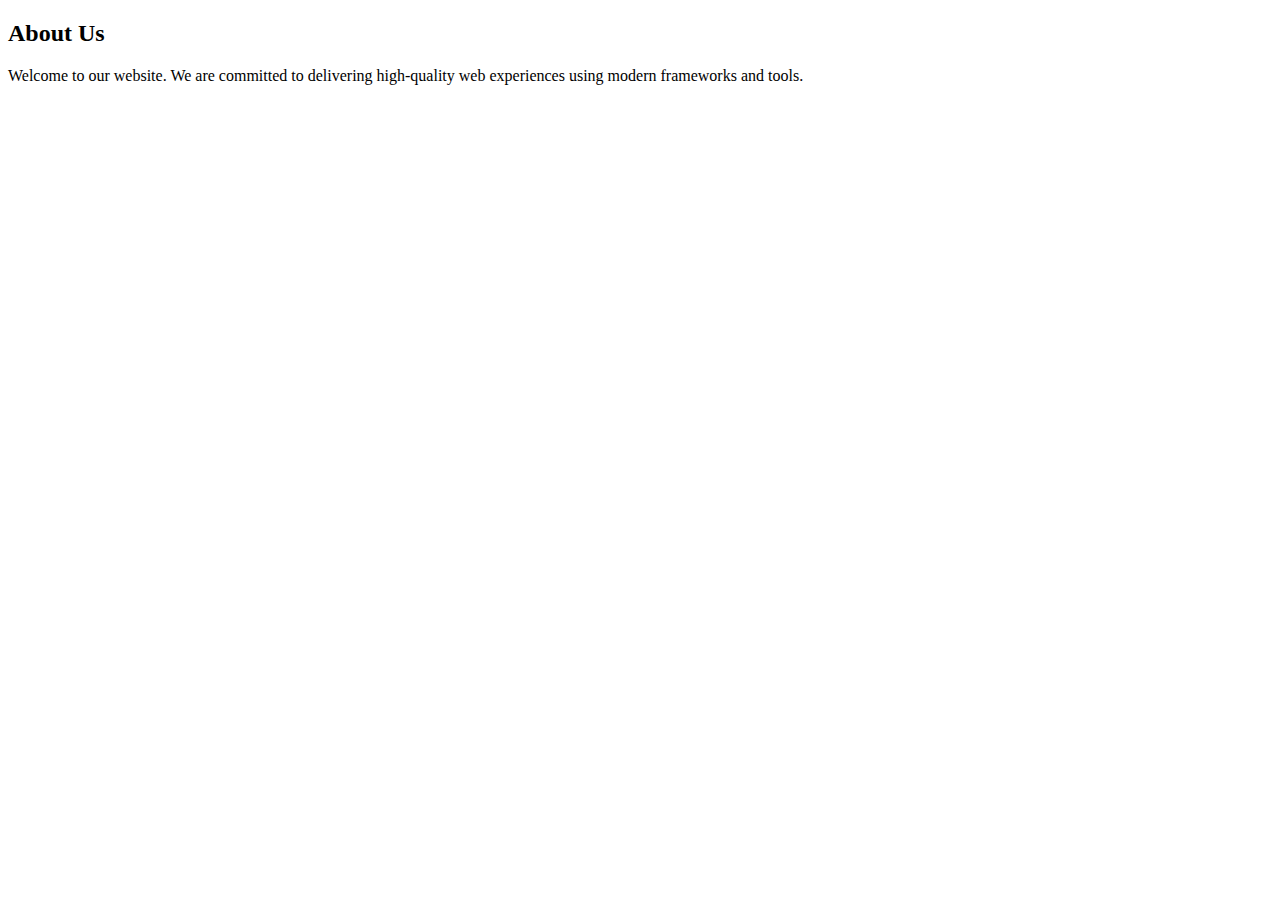
<file: index.html>
<!DOCTYPE html> 
<html lang="en"> 
<body> 
<h2>About Us</h2> 
<p>Welcome to our website. We are committed to delivering high-quality web 
experiences using modern frameworks and tools.</p> 
</body> 
</html>
</file>
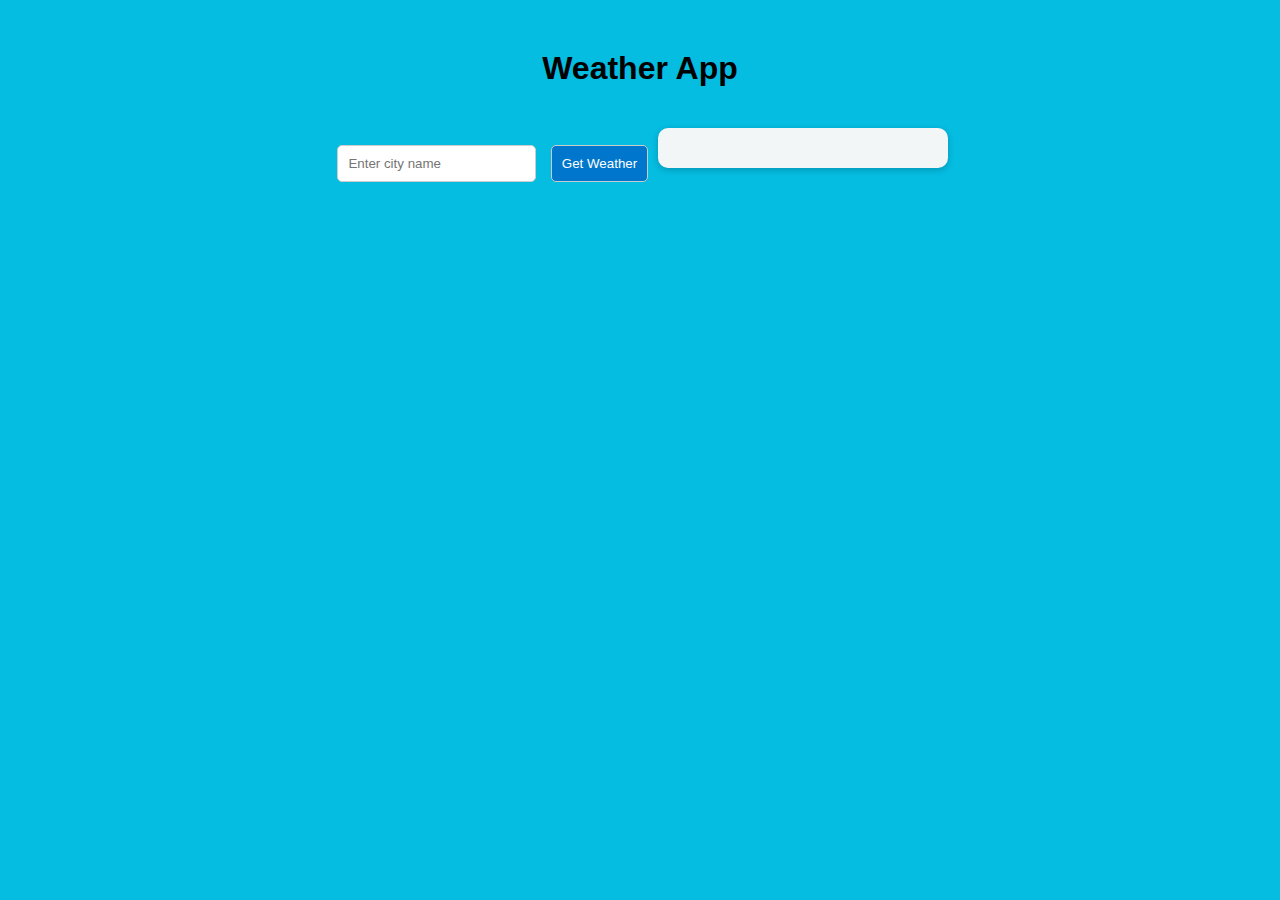
<file: Week 6/index.html>
<!DOCTYPE html> 
<html lang="en"> 
<head> 
<meta charset="UTF-8"> 
<title>Weather App</title> 
<style> 
body { 
font-family: Arial, sans-serif; 
text-align: center; 
margin: 50px; 
background: hsl(190, 96%, 45%); 
} 
.weather-box { 
margin-top: 20px; 
padding: 20px; 
display: inline-block; 
border-radius: 10px; 
background: hwb(200 95% 3%); 
box-shadow: 0 2px 6px rgba(0,0,0,0.2); 
min-width: 250px; 
} 
input, button { 
padding: 10px; 
margin: 5px; 
border-radius: 5px; 
border: 1px solid #ccc; 
} 
button { 
background: #0077cc; 
color: white; 
cursor: pointer; 
} 
button:hover { 
background: #005fa3; 
} 
</style> 
</head> 
<body> 
<h1>Weather App</h1> 
<input type="text" id="cityInput" placeholder="Enter city name" /> 
<button id="getWeatherBtn">Get Weather</button> 
<div id="weatherResult" class="weather-box"></div> 
<script> 
const cityInput = document.getElementById("cityInput"); 
const getWeatherBtn = document.getElementById("getWeatherBtn"); 
const weatherResult = document.getElementById("weatherResult"); 
async function fetchWeather(city) { 
try { 
if (!city) { 
weatherResult.innerHTML = "<p>Please enter a city name.</p>"; 
return; 
} 
const response = await 
fetch(`https://wttr.in/${encodeURIComponent(city)}?format=j1`); 
if (!response.ok) { 
throw new Error("City not found or API error."); 
} 
const data = await response.json(); 
displayWeather(city, data); 
localStorage.setItem("lastCity", city); 
} catch (error) { 
weatherResult.innerHTML = `<p style="color:red;">${error.message}</p>`; 
} 
} 
function displayWeather(city, data) { 
const current = data.current_condition[0]; 
weatherResult.innerHTML = ` 
<h2>${city}</h2> 
<p><strong>Temperature:</strong> ${current.temp_C} °C</p> 
<p><strong>Condition:</strong> ${current.weatherDesc[0].value}</p> 
<p><strong>Humidity:</strong> ${current.humidity}%</p> 
`; 
} 
getWeatherBtn.addEventListener("click", () => { 
const city = cityInput.value.trim(); 
fetchWeather(city); 
}); 
window.onload = () => { 
const lastCity = localStorage.getItem("lastCity"); 
if (lastCity) { 
fetchWeather(lastCity); 
} 
}; 
</script> 
</body> 
</html>
</file>
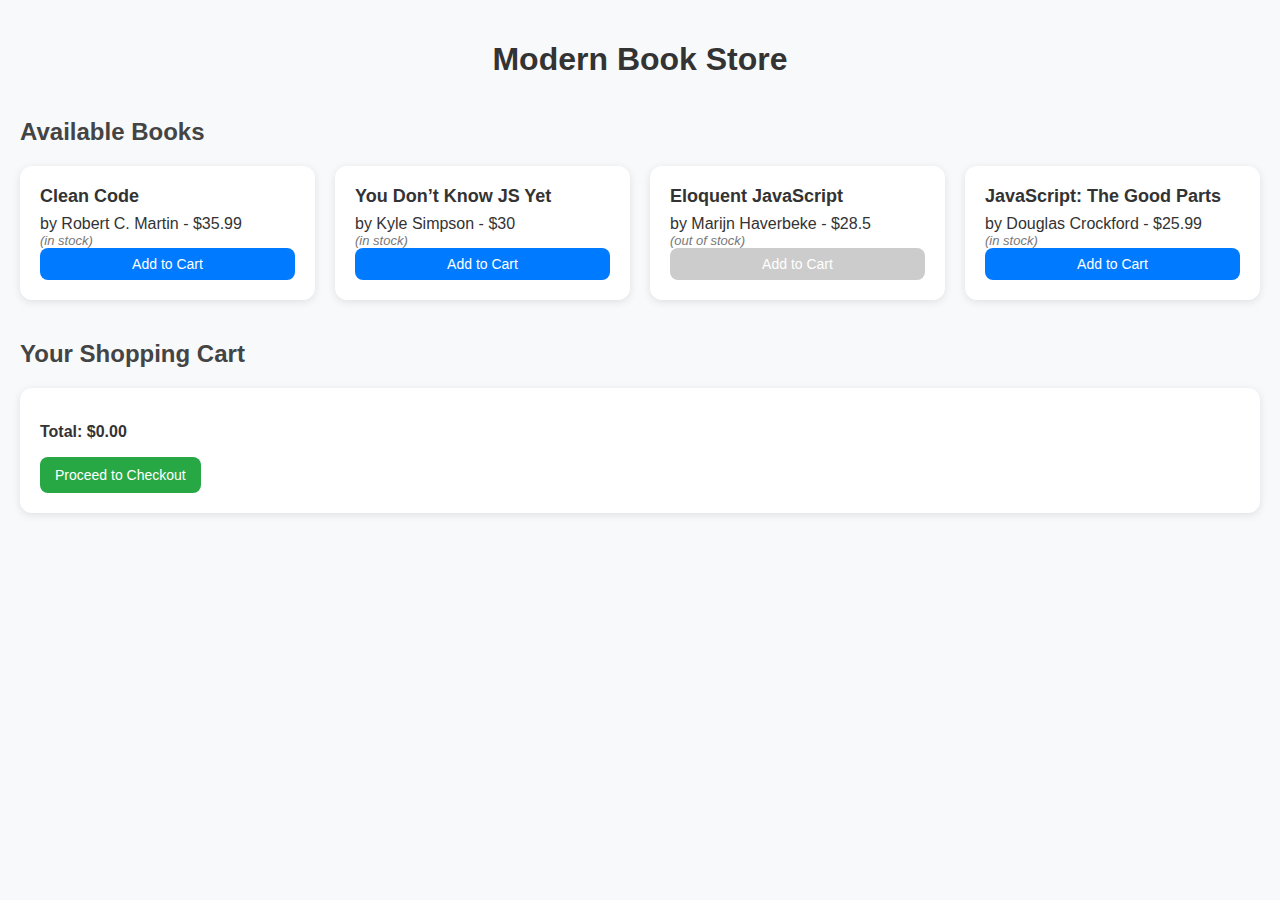
<file: Week 7/index.html>
<!DOCTYPE html> 
<html lang="en"> 
<head> 
  <meta charset="UTF-8"> 
  <title>Online Book Store</title> 
  <style> 
    body { 
      font-family: "Segoe UI", Tahoma, Geneva, Verdana, sans-serif; 
      margin: 0; 
      padding: 20px; 
      background: #f8f9fa; 
      color: #333; 
    } 
 
    h1 { 
      text-align: center; 
      margin-bottom: 30px; 
    } 
 
    h2 { 
      margin-top: 40px; 
      margin-bottom: 20px; 
      color: #444; 
    } 
 
    /* Book grid */ 
    #book-list { 
      display: grid; 
      grid-template-columns: repeat(auto-fill, minmax(250px, 1fr)); 
      gap: 20px; 
      list-style: none; 
      padding: 0; 
    } 
 
    #book-list li { 
      background: #fff; 
      padding: 20px; 
      border-radius: 12px; 
      box-shadow: 0 2px 8px rgba(0,0,0,0.1); 
      display: flex; 
      flex-direction: column; 
      justify-content: space-between; 
      transition: transform 0.2s; 
    } 
 
    #book-list li:hover { 
      transform: translateY(-5px); 
    } 
 
    #book-list strong { 
      font-size: 18px; 
      display: block; 
      margin-bottom: 8px; 
    } 
 
    #book-list em { 
      font-size: 13px; 
      color: #777; 
    } 
 
    #book-list button { 
      margin-top: auto; 
      padding: 8px 12px; 
      background: #007bff; 
      border: none; 
      border-radius: 8px; 
      color: white; 
      cursor: pointer; 
      font-size: 14px; 
      transition: background 0.2s; 
    } 
 
    #book-list button:hover:not(:disabled) { 
      background: #0056b3; 
    } 
 
    #book-list button:disabled { 
      background: #ccc; 
      cursor: not-allowed; 
    } 
 
    /* Cart */ 
    #cart-container { 
      background: #fff; 
      padding: 20px; 
      border-radius: 12px; 
      box-shadow: 0 2px 8px rgba(0,0,0,0.1); 
      margin-top: 20px; 
    } 
 
    #cart-list { 
      list-style: none; 
      padding: 0; 
      margin: 0 0 15px 0; 
    } 
 
    #cart-list li { 
      display: flex; 
      justify-content: space-between; 
      align-items: center; 
      padding: 8px 0; 
      border-bottom: 1px solid #eee; 
    } 
 
    #cart-list li:last-child { 
      border-bottom: none; 
    } 
 
    #cart-list button { 
      padding: 5px 10px; 
      background: #dc3545; 
      border: none; 
      border-radius: 6px; 
      color: white; 
      cursor: pointer; 
      font-size: 12px; 
      transition: background 0.2s; 
    } 
 
    #cart-list button:hover { 
      background: #b52b37; 
    } 
 
    #total-price { 
      font-weight: bold; 
      margin-top: 10px; 
      font-size: 16px; 
    } 
 
    #checkout-btn { 
      display: block; 
      margin-top: 15px; 
      padding: 10px 15px; 
      background: #28a745; 
      border: none; 
      border-radius: 8px; 
      color: white; 
      cursor: pointer; 
      font-size: 14px; 
      transition: background 0.2s; 
    } 
 
    #checkout-btn:hover { 
      background: #1e7e34; 
    } 
  </style> 
</head> 
<body> 
  <h1>             Modern Book Store</h1> 
   
  <h2>Available Books</h2> 
<ul id="book-list"></ul> 
<h2>Your Shopping Cart</h2> 
<div id="cart-container"> 
<ul id="cart-list"></ul> 
<p id="total-price">Total: $0.00</p> 
<button id="checkout-btn">Proceed to Checkout</button> 
</div> 
<script type="module" src="./main.js"></script> 
</body> 
</html>
</file>
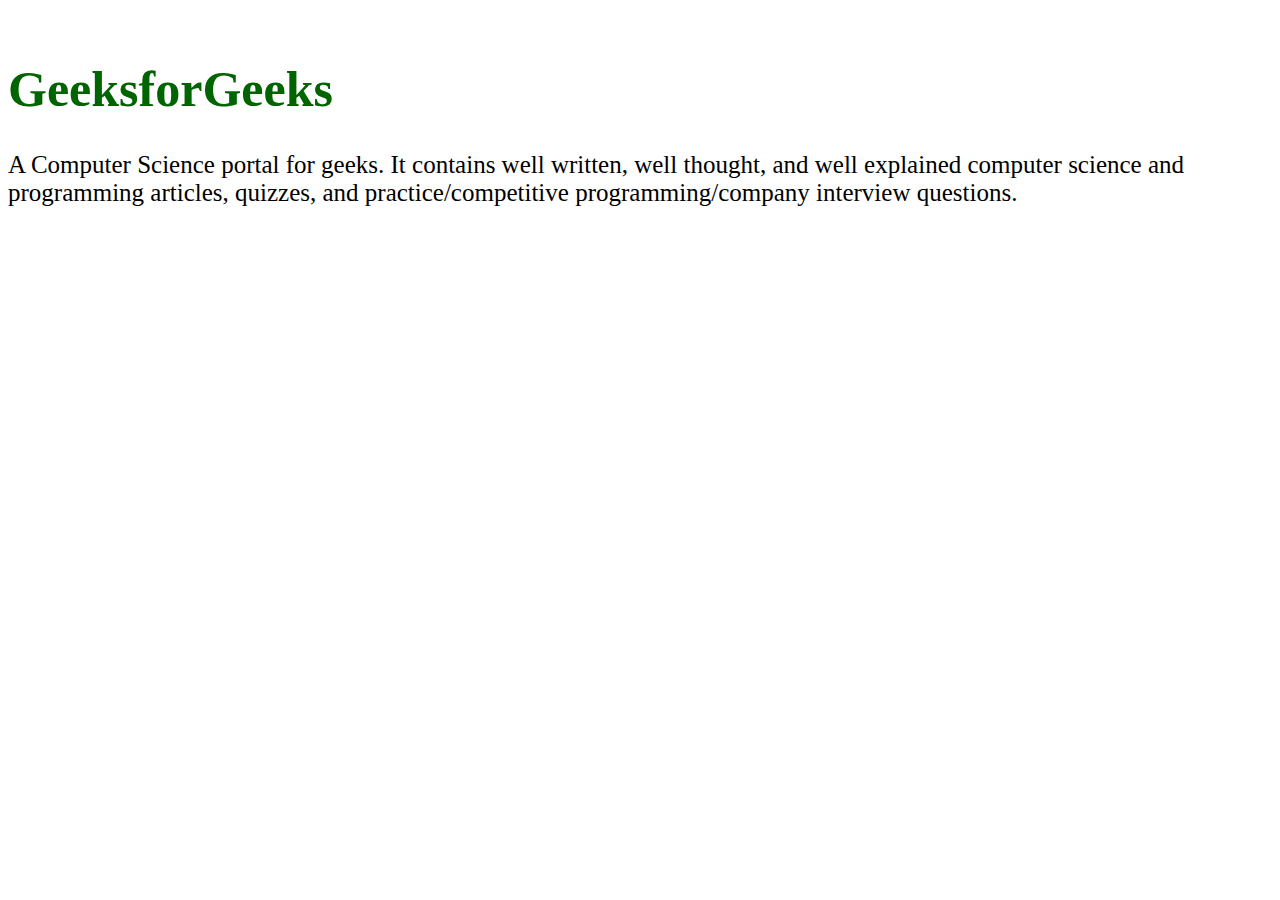
<file: article.html>
<!DOCTYPE html>
<html>
​
<head>
    <title>Article Tag</title>
    <style>
        h1 {
            color: #006400;
            font-size: 50px;
            text-align: left;
        }
        p {
            font-size: 25px;
            text-align: left;
            margin-top: 0;
        }
    </style>
</head>
​
<body>
    <article>
        <h1>GeeksforGeeks</h1>
        <p>A Computer Science portal for geeks. It contains well written, well thought, and well explained computer science and programming articles, quizzes, and practice/competitive programming/company interview questions.</p>
    </article>
</body>
​
</html>
</file>
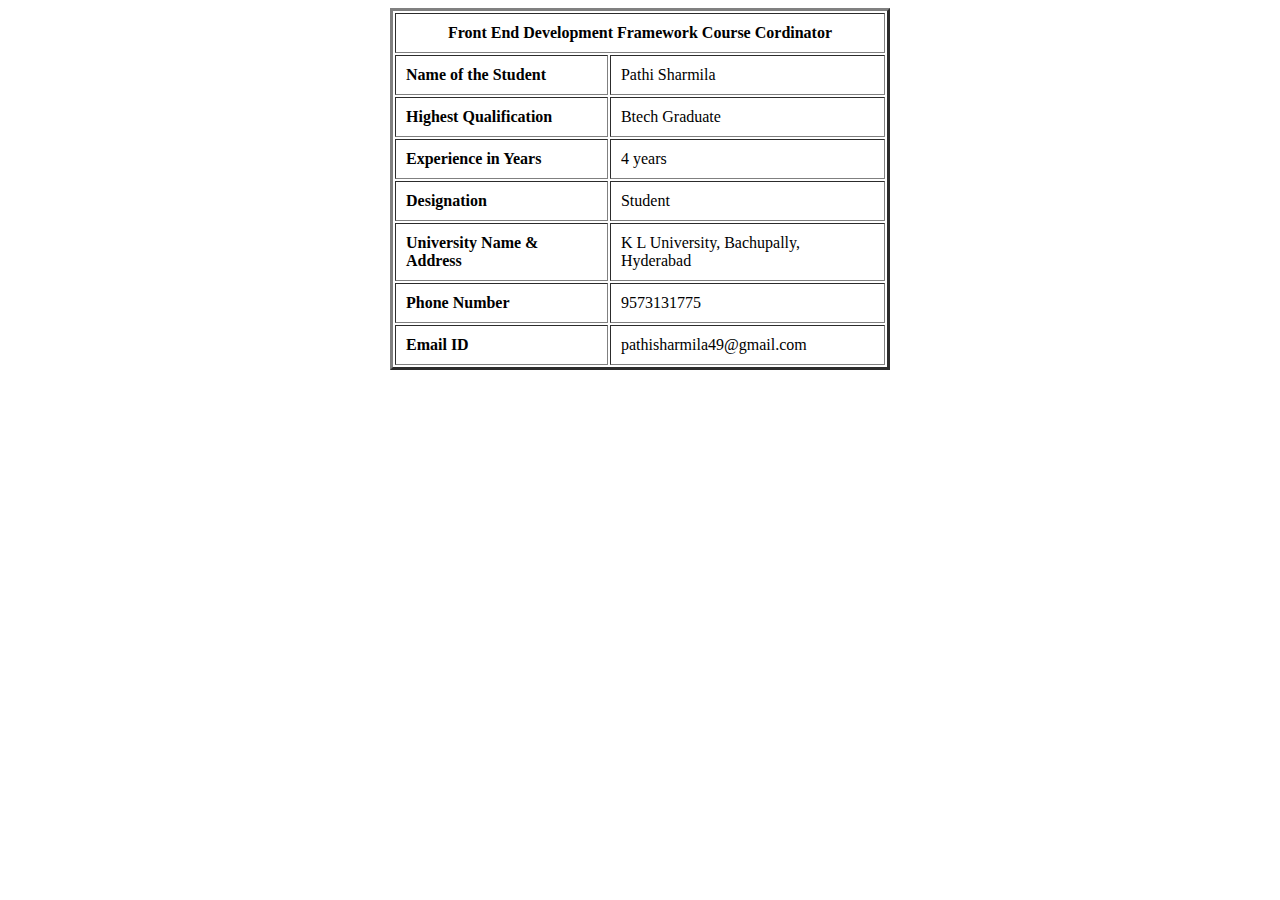
<file: contact.html>
<!DOCTYPE html> 
<html> 
<head> 
<title>Front End Development Framework</title> 
</head> 
<body> 
<center> 
<table border="3" width="500" height="175" cellpadding="10" > 
<tr> 
<th colspan="2">Front End Development Framework Course Cordinator</th> 
</tr> 
<tr> 
<td><strong>Name of the  Student</strong></td> 
<td>Pathi Sharmila</td> 
</tr> 
<tr> 
<td><strong>Highest Qualification</strong></td> 
<td>Btech Graduate</td> 
</tr> 
<tr> 
<td><strong>Experience in Years</strong></td> 
<td>4 years</td> 
</tr> 
<tr> 
<td><strong>Designation</strong></td> 
<td>Student</td> 
</tr> 
<tr> 
<td><strong>University Name & Address</strong></td> 
<td>K L University, Bachupally, Hyderabad</td> 
</tr> 
<tr> 
<td><strong>Phone Number</strong></td> 
<td>9573131775</td> 
</tr> 
<tr> 
<td><strong>Email ID</strong></td> 
<td>pathisharmila49@gmail.com</td> 
</tr> 
</table> 
</center> 
</body> 
</html>
</file>
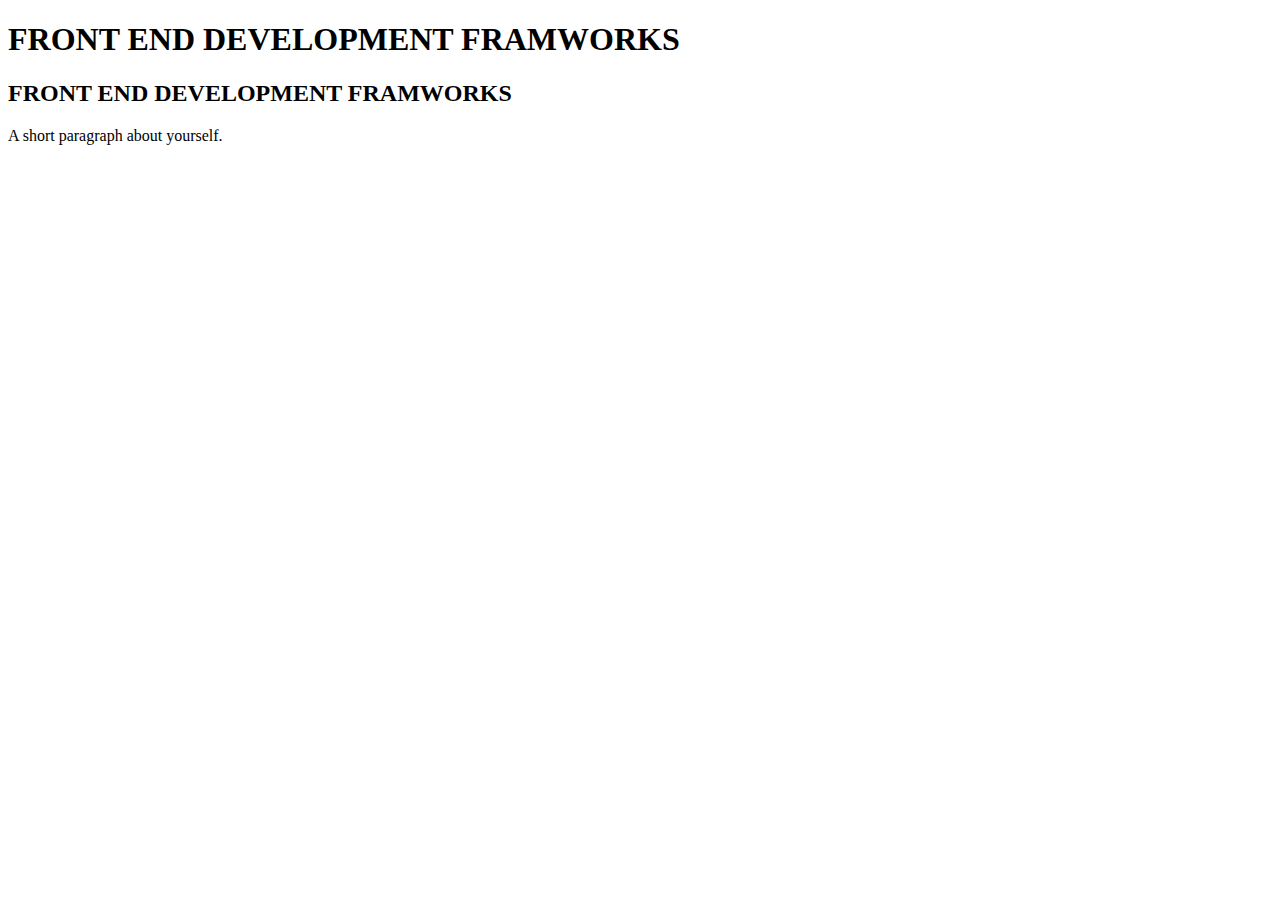
<file: demo.html>
<!DOCTYPE html>
<html lang="en">
<head>
 <title>My Website</title>
</head>
<body>
 <h1>FRONT END DEVELOPMENT FRAMWORKS</h1>
 <h2> FRONT END DEVELOPMENT FRAMWORKS </h2>
 <p>A short paragraph about yourself.</p>
</body>
</html>
</file>
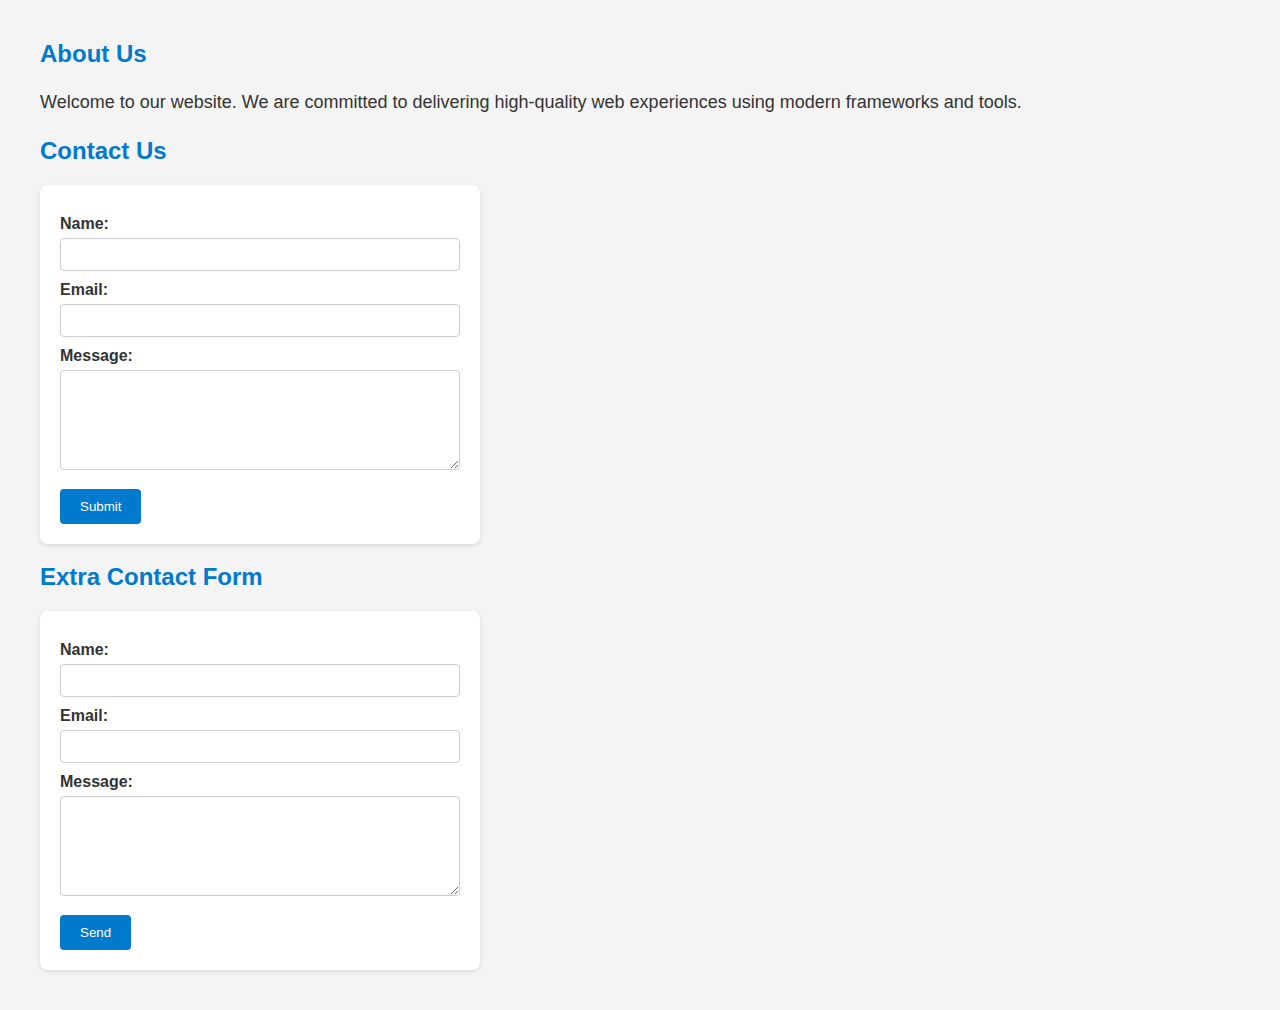
<file: form.html>
<!DOCTYPE html>
<html>
<head>
    <title>My Website</title>
    <style>
        body {
            font-family: Arial, sans-serif;
            margin: 40px;
            background-color: #f4f4f4;
            color: #333;
        }

        h2 {
            color: #007acc;
        }

        p {
            font-size: 18px;
            line-height: 1.6;
        }

        form {
            background-color: #fff;
            padding: 20px;
            border-radius: 8px;
            max-width: 400px;
            box-shadow: 0 2px 5px rgba(0,0,0,0.1);
        }

        label {
            display: block;
            margin-top: 10px;
            font-weight: bold;
        }

        input[type="text"],
        input[type="email"],
        textarea {
            width: 100%;
            padding: 8px;
            margin-top: 5px;
            border: 1px solid #ccc;
            border-radius: 4px;
            box-sizing: border-box;
        }

        textarea {
            resize: vertical;
            height: 100px;
        }

        input[type="submit"] {
            background-color: #007acc;
            color: white;
            padding: 10px 20px;
            margin-top: 15px;
            border: none;
            border-radius: 4px;
            cursor: pointer;
        }

        input[type="submit"]:hover {
            background-color: #005f99;
        }
    </style>
</head>
<body>
    <h2>About Us</h2>
    <p>Welcome to our website. We are committed to delivering high-quality web 
    experiences using modern frameworks and tools.</p>

    <h2>Contact Us</h2>
    <form>
        <label for="name">Name:</label>
        <input type="text" id="name" name="name">

        <label for="email">Email:</label>
        <input type="email" id="email" name="email">

        <label for="message">Message:</label>
        <textarea id="message" name="message"></textarea>

        <input type="submit" value="Submit">
    </form>

    <!-- New form inside the element with id="i" -->
    <div id="i">
        <h2>Extra Contact Form</h2>
        <form>
            <label for="extra-name">Name:</label>
            <input type="text" id="extra-name" name="extra-name">

            <label for="extra-email">Email:</label>
            <input type="email" id="extra-email" name="extra-email">

            <label for="extra-message">Message:</label>
            <textarea id="extra-message" name="extra-message"></textarea>

            <input type="submit" value="Send">
        </form>
    </div>
</body>
</html>
</file>
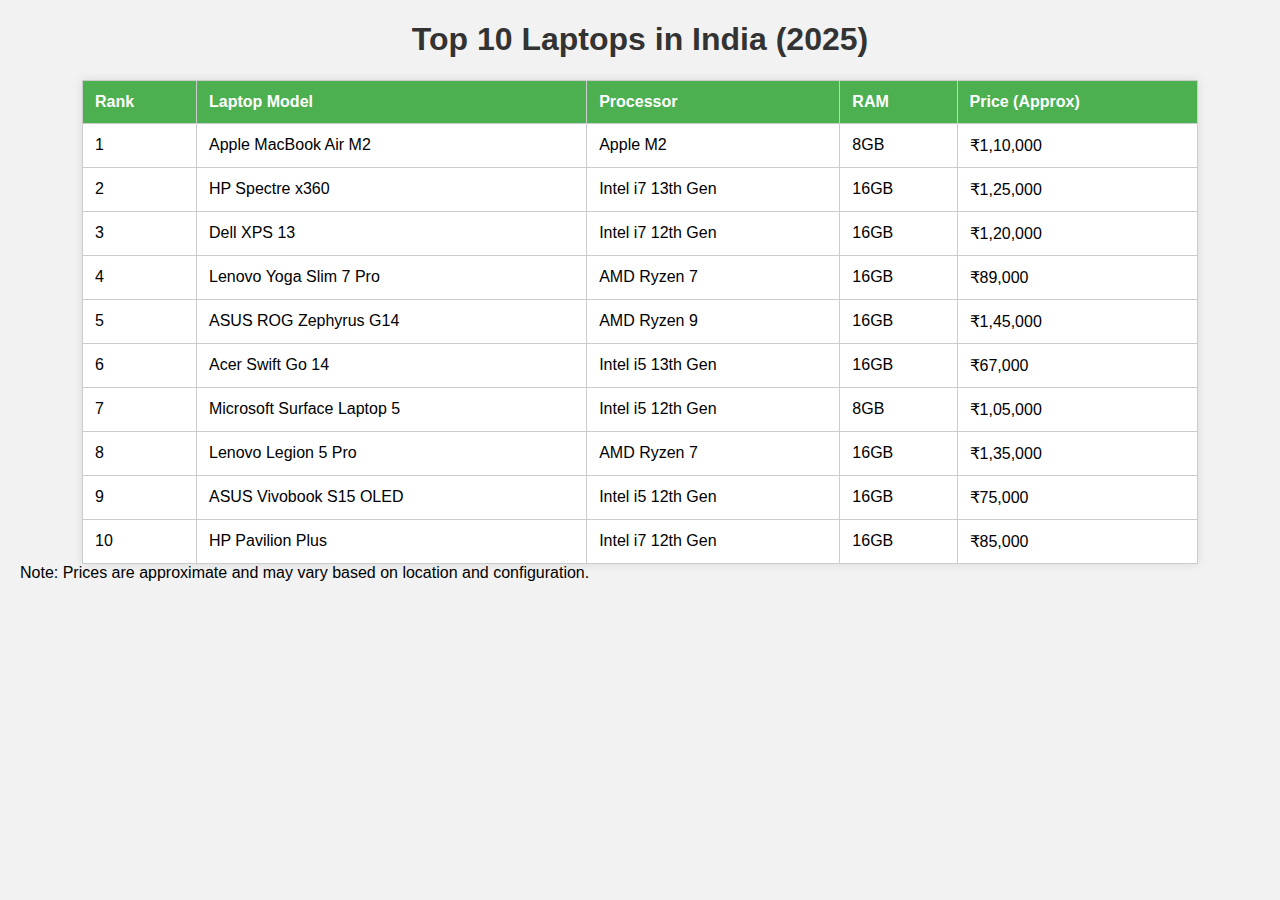
<file: laptop.html>
<!DOCTYPE html> 
<html lang="en"> 
<head> 
  <meta charset="UTF-8"> 
  <title>Top 10 Laptops in India</title> 
  <style> 
    body { 
      font-family: Arial, sans-serif; 
      background-color: #f2f2f2; 
      margin: 20px; 
    } 
    h1 { 
      text-align: center; 
      color: #333; 
    } 
    table { 
      width: 90%; 
      margin: auto; 
      border-collapse: collapse; 
      background-color: white; 
      box-shadow: 0 0 10px rgba(0,0,0,0.1); 
    } 
    th, td { 
      padding: 12px; 
      border: 1px solid #ccc; 
      text-align: left; 
    } 
    th { 
      background-color: #4CAF50; 
      color: white; 
    } 
    tr:hover { 
      background-color: #f5f5f5; 
    } 
    caption { 
      caption-side: bottom; 
      padding: 10px; 
      font-size: 0.9em; 
      color: #666; 
    } 
  </style> 
</head> 
<body> 
 
  <h1>Top 10 Laptops in India (2025)</h1> 
 
  <table> 
    <tr> 
      <th>Rank</th> 
      <th>Laptop Model</th> 
      <th>Processor</th> 
      <th>RAM</th> 
      <th>Price (Approx)</th> 
    </tr> 
    <tr> 
      <td>1</td> 
      <td>Apple MacBook Air M2</td> 
      <td>Apple M2</td> 
      <td>8GB</td> 
      <td>₹1,10,000</td> 
    </tr> 
    <tr> 
      <td>2</td> 
      <td>HP Spectre x360</td> 
      <td>Intel i7 13th Gen</td> 
      <td>16GB</td> 
      <td>₹1,25,000</td> 
    </tr> 
    <tr> 
      <td>3</td> 
      <td>Dell XPS 13</td> 
      <td>Intel i7 12th Gen</td> 
      <td>16GB</td> 
      <td>₹1,20,000</td> 
    </tr> 
    <tr> 
      <td>4</td> 
      <td>Lenovo Yoga Slim 7 Pro</td> 
      <td>AMD Ryzen 7</td> 
      <td>16GB</td> 
      <td>₹89,000</td> 
    </tr> 
    <tr> 
      <td>5</td> 
      <td>ASUS ROG Zephyrus G14</td> 
      <td>AMD Ryzen 9</td> 
      <td>16GB</td> 
      <td>₹1,45,000</td> 
    </tr> 
    <tr> 
      <td>6</td> 
      <td>Acer Swift Go 14</td> 
      <td>Intel i5 13th Gen</td> 
      <td>16GB</td> 
      <td>₹67,000</td> 
    </tr> 
    <tr> 
      <td>7</td> 
      <td>Microsoft Surface Laptop 5</td> 
      <td>Intel i5 12th Gen</td> 
      <td>8GB</td> 
      <td>₹1,05,000</td> 
    </tr> 
    <tr> 
<td>8</td> 
<td>Lenovo Legion 5 Pro</td> 
<td>AMD Ryzen 7</td> 
<td>16GB</td> 
<td>₹1,35,000</td> 
</tr> 
<tr> 
<td>9</td> 
<td>ASUS Vivobook S15 OLED</td> 
<td>Intel i5 12th Gen</td> 
<td>16GB</td> 
<td>₹75,000</td> 
</tr> 
<tr> 
<td>10</td> 
<td>HP Pavilion Plus</td> 
<td>Intel i7 12th Gen</td> 
<td>16GB</td> 
<td>₹85,000</td> 
</tr> 
</table> 
<caption>Note: Prices are approximate and may vary based on location and 
configuration.</caption> 
</body> 
</html>
</file>
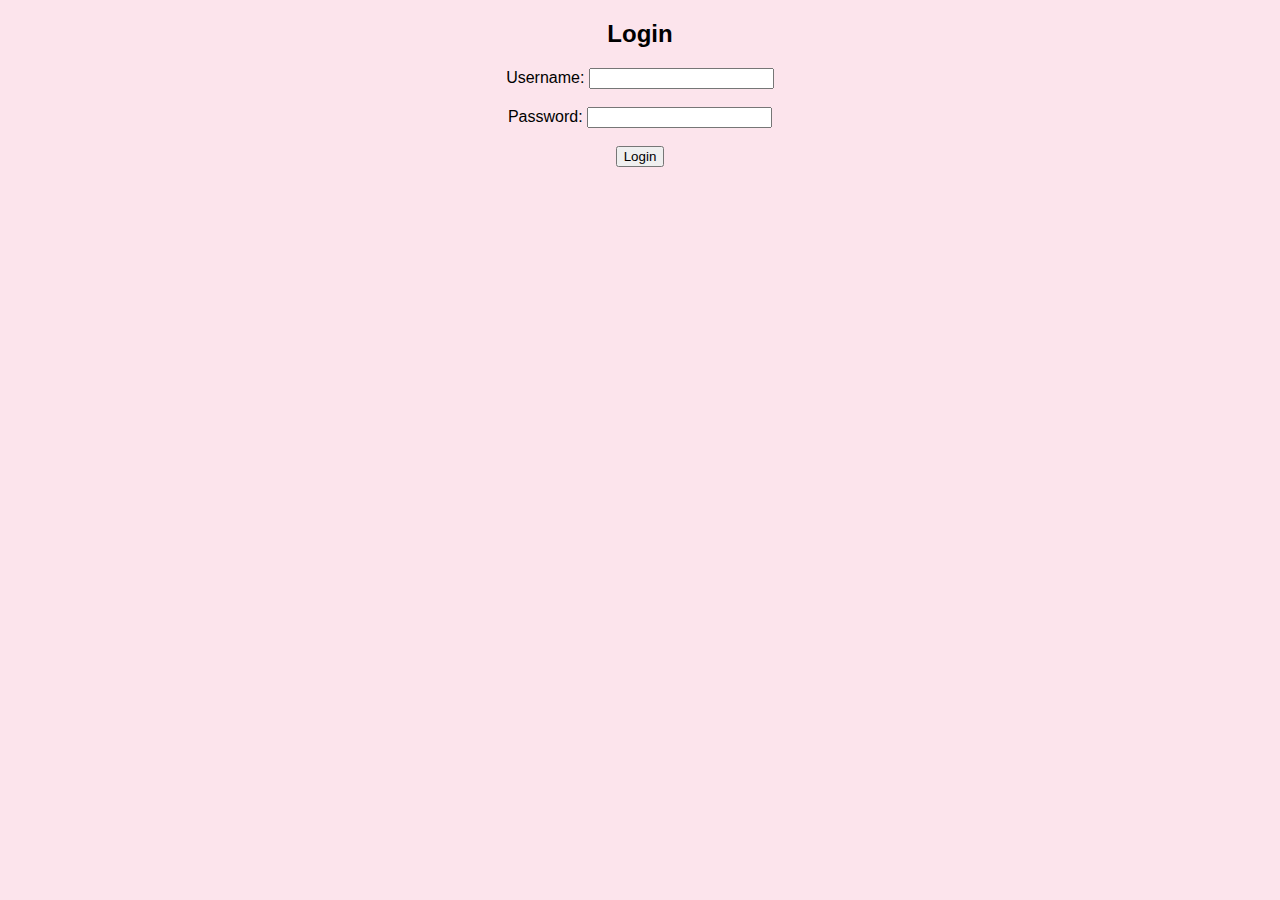
<file: loginpage.html>
<!DOCTYPE html> 
<html> 
<head> 
<title>Login</title> 
<script> 
function loginUser() { 
const username = document.getElementById("username").value.trim(); 
const password = document.getElementById("password").value; 
const storedUsername = localStorage.getItem("username"); 
const storedPassword = localStorage.getItem("password"); 
if (username === "" || password === "") { 
alert("Enter both username and password."); 
return false; 
} 
if (username === storedUsername && password === storedPassword) { 
alert("Login successful!"); 
return true; 
} else { 
alert("Invalid credentials. Try again."); 
return false; 
} 
} 
</script> 
</head> 
<body style="background-color: #fce4ec; font-family: Arial;"> 
<center> 
<h2>Login</h2> 
<form onsubmit="return loginUser();"> 
<label>Username:</label> 
<input type="text" id="username"><br><br> 
<label>Password:</label> 
<input type="password" id="password"><br><br> 
<input type="submit" value="Login"> 
</form> 
</center> 
</body> 
</html>
</file>
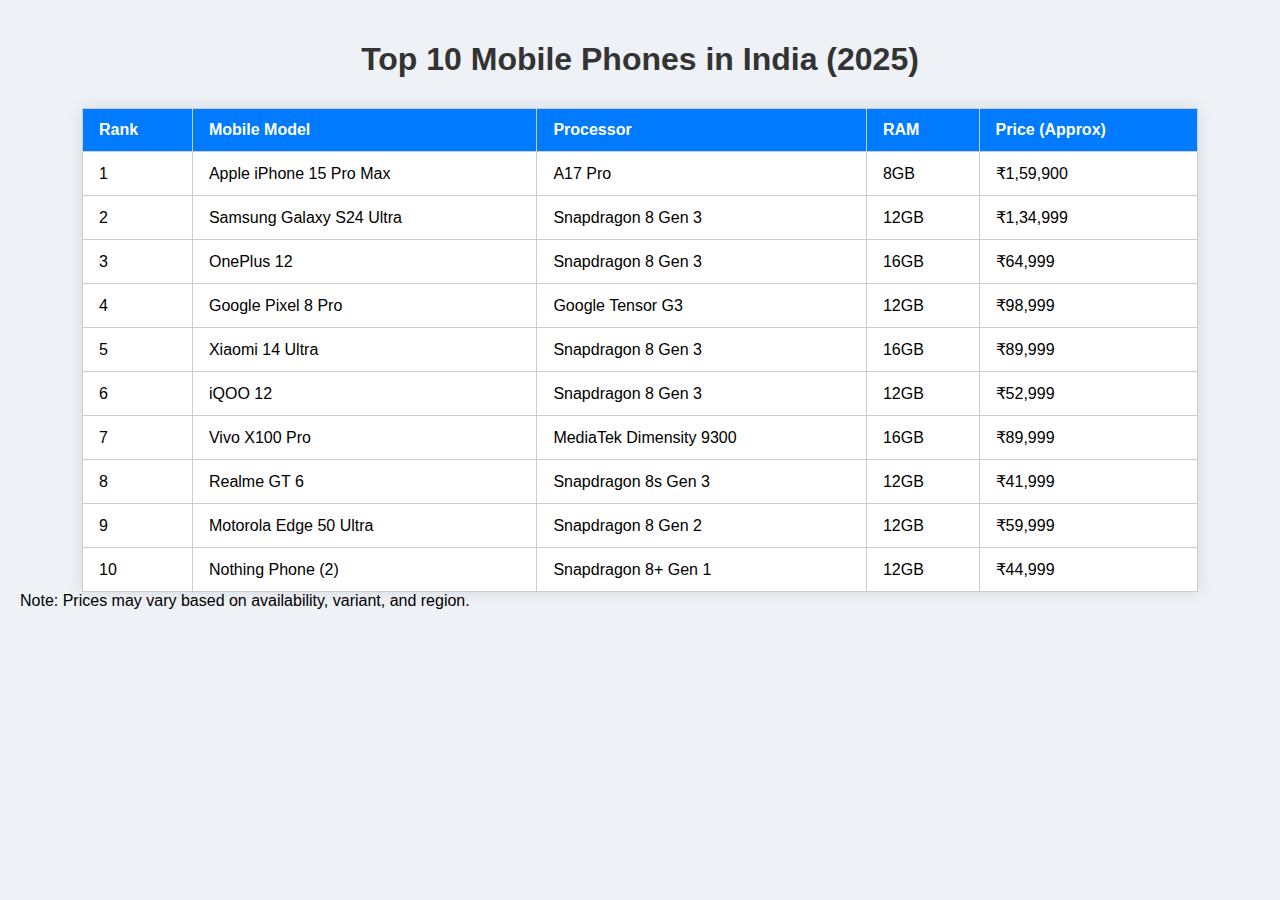
<file: mobile.html>
<!DOCTYPE html> 
<html lang="en"> 
<head> 
  <meta charset="UTF-8"> 
  <title>Top 10 Mobile Phones in India</title> 
  <style> 
    body { 
      font-family: 'Segoe UI', Tahoma, Geneva, Verdana, sans-serif; 
      background-color: #eef1f5; 
      margin: 0; 
      padding: 20px; 
    } 
    h1 { 
      text-align: center; 
      color: #333; 
      margin-bottom: 30px; 
    } 
    table { 
      width: 90%; 
      margin: auto; 
      border-collapse: collapse; 
      background-color: #fff; 
      box-shadow: 0 0 15px rgba(0, 0, 0, 0.1); 
    } 
    th, td { 
      padding: 12px 16px; 
      border: 1px solid #ccc; 
      text-align: left; 
    } 
    th { 
      background-color: #007BFF; 
      color: white; 
    } 
    tr:hover { 
      background-color: #f1f1f1; 
    } 
    caption { 
      margin-top: 10px; 
      text-align: center; 
      font-size: 0.9em; 
      color: #555; 
    } 
  </style> 
</head> 
<body> 
 
  <h1>Top 10 Mobile Phones in India (2025)</h1> 
 
  <table> 
    <tr> 
      <th>Rank</th> 
      <th>Mobile Model</th> 
      <th>Processor</th> 
      <th>RAM</th> 
      <th>Price (Approx)</th> 
    </tr> 
    <tr> 
      <td>1</td> 
      <td>Apple iPhone 15 Pro Max</td> 
      <td>A17 Pro</td> 
      <td>8GB</td> 
      <td>₹1,59,900</td> 
    </tr> 
    <tr> 
      <td>2</td> 
      <td>Samsung Galaxy S24 Ultra</td> 
      <td>Snapdragon 8 Gen 3</td> 
      <td>12GB</td> 
      <td>₹1,34,999</td> 
    </tr> 
    <tr> 
      <td>3</td> 
      <td>OnePlus 12</td> 
      <td>Snapdragon 8 Gen 3</td> 
      <td>16GB</td> 
      <td>₹64,999</td> 
    </tr> 
    <tr> 
      <td>4</td> 
      <td>Google Pixel 8 Pro</td> 
      <td>Google Tensor G3</td> 
      <td>12GB</td> 
      <td>₹98,999</td> 
    </tr> 
    <tr> 
      <td>5</td> 
      <td>Xiaomi 14 Ultra</td> 
      <td>Snapdragon 8 Gen 3</td> 
      <td>16GB</td> 
      <td>₹89,999</td> 
    </tr> 
    <tr> 
      <td>6</td> 
      <td>iQOO 12</td> 
      <td>Snapdragon 8 Gen 3</td> 
      <td>12GB</td> 
      <td>₹52,999</td> 
    </tr> 
    <tr> 
      <td>7</td> 
      <td>Vivo X100 Pro</td> 
      <td>MediaTek Dimensity 9300</td> 
      <td>16GB</td> 
      <td>₹89,999</td> 
    </tr> 
    <tr> 
      <td>8</td> 
      <td>Realme GT 6</td> 
      <td>Snapdragon 8s Gen 3</td> 
      <td>12GB</td> 
      <td>₹41,999</td> 
    </tr> 
    <tr> 
      <td>9</td> 
      <td>Motorola Edge 50 Ultra</td> 
      <td>Snapdragon 8 Gen 2</td> 
      <td>12GB</td> 
      <td>₹59,999</td> 
    </tr> 
    <tr> 
      <td>10</td> 
      <td>Nothing Phone (2)</td> 
      <td>Snapdragon 8+ Gen 1</td> 
      <td>12GB</td> 
      <td>₹44,999</td> 
    </tr> 
  </table> 
  <caption>Note: Prices may vary based on availability, variant, and region.</caption> 
</body> 
</html>
</file>
